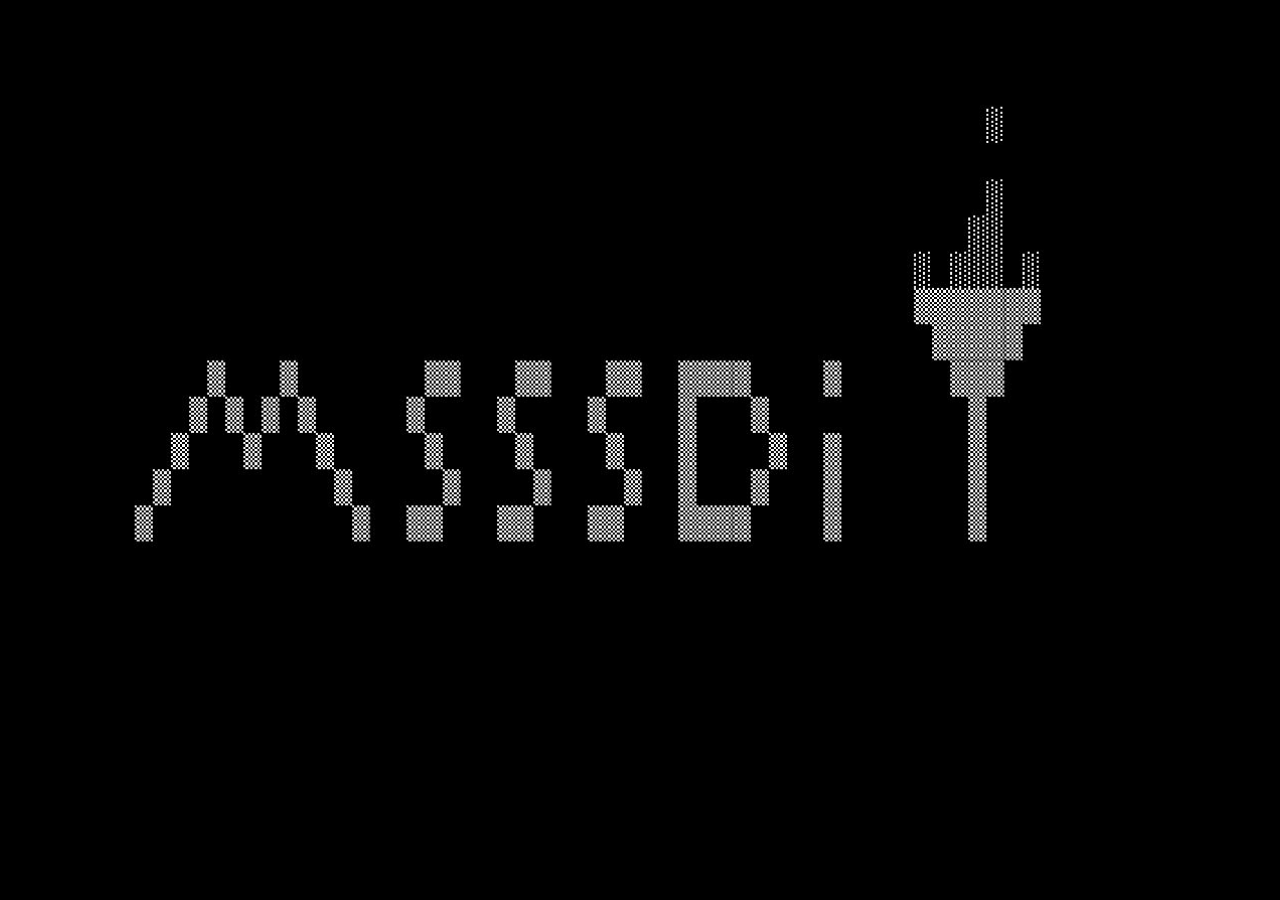
<file: index.html>
<!DOCTYPE html>
<html lang="ru">
<head>
  <meta charset="UTF-8" />
  <meta name="viewport" content="width=device-width, initial-scale=1.0"/>
  <title>MSSSDI — Мини-игры</title>
  <link rel="stylesheet" href="style.css" />
  <style>
    html {
      height: 100%;
    }
    body {
      margin: 0;
      padding: 0;
      min-height: 100vh;
      background: url('assets/images/MSSSDI.jpg') no-repeat center center fixed;
      background-size: cover;
      background-position: center;
      overflow-x: hidden;
      opacity: 0;
      animation: fadeIn 1.5s ease-out forwards;
      display: flex;
      flex-direction: column;
      justify-content: center;
      align-items: center;
      color: #1e66f5;
      font-family: 'Segoe UI', Tahoma, Geneva, Verdana, sans-serif;
      text-align: center;
      padding: 40px 20px;
      position: relative; /* 🔴 КЛЮЧЕВОЕ: для абсолютного позиционирования дочерних элементов */
    }
    @keyframes fadeIn {
      from { opacity: 0; }
      to { opacity: 1; }
    }

    /* ✅ ШАПКА — ЦЕНТР, ВЕРХ */
    header {
      position: absolute;
      top: 50px;
      left: 50%;
      transform: translateX(-50%);
      z-index: 10;
      font-size: 3.5rem;
      font-weight: 600;
      letter-spacing: 1.5px;
      color: #1e66f5;
      text-shadow: 2px 2px 6px rgba(0, 0, 0, 0.3);
      line-height: 1;
      text-align: center;
    }
    header p {
      font-size: 1.1rem;
      margin: 8px 0 0;
      color: #1e66f5;
      opacity: 0.7;
      font-weight: 300;
      text-align: center;
    }

    /* ✅ КОНТЕЙНЕР ДЛЯ ТРЁХ ИГР — ГОРИЗОНТАЛЬНО, ВЫРОВНЕНЫ ПО НИЖНЕМУ КРАЮ ТЕКСТА */
    .games-container {
      position: absolute;
      top: 40%;
      left: 50%;
      transform: translateX(-50%);
      display: flex;
      flex-direction: row;
      gap: 40px;
      align-items: flex-end; /* ✅ КЛЮЧЕВОЕ: все элементы выравниваются по нижнему краю текста */
      justify-content: center;
    }

    /* ✅ УГАДАЙ ЧИСЛО — ТОЛЬКО ТЕКСТ */
    .game-link,
    .game-link-container {
      display: flex;
      flex-direction: column;
      align-items: center;
      text-decoration: none;
      color: #1e66f5;
      transition: opacity 0.2s ease, transform 0.2s ease;
      min-height: 160px; /* ✅ ФИКСИРОВАННАЯ ВЫСОТА — ВСЕ ОДИНАКОВЫ */
      justify-content: flex-end; /* ✅ ТЕКСТ ВНИЗУ */
      padding-bottom: 10px;
    }

    .game-link:hover,
    .game-link-container:hover {
      opacity: 0.9;
      transform: translateY(-5px);
    }

    /* ✅ ИКОНКИ — ОДИНАКОВЫЙ РАЗМЕР */
    .game-icon {
      width: 120px;
      height: auto;
      margin-bottom: 10px;
      filter: brightness(1.1);
      transition: filter 0.3s ease;
    }

    .game-link-container:hover .game-icon {
      filter: brightness(1.3);
    }

    /* ✅ ТЕКСТ — ОДИНАКОВЫЙ ШРИФТ, РАЗМЕР, ОТСТУПЫ */
    .game-label,
    .game-link {
      font-size: 3.5rem;
      font-weight: bold;
      color: #1e66f5;
      text-shadow: 5px 5px 15px rgba(0, 0, 0, 0.4);
      margin: 0;
      line-height: 1;
      letter-spacing: -2px;
      white-space: nowrap;
      font-family: 'Segoe UI Black', 'Segoe UI', sans-serif;
    }

    /* ✅ ФУТЕР — ЦЕНТР, ВНИЗ */
    footer {
      position: absolute;
      bottom: 30px;
      left: 50%;
      transform: translateX(-50%);
      width: 100%;
      color: #1e66f5;
      font-size: 0.9rem;
      opacity: 0.8;
      text-align: center;
    }

    /* ✅ GIF В ПРАВОМ ВЕРХНЕМ УГЛУ — НОВЫЙ КОД */
    .top-right-gif {
      position: absolute;
      top: 20px;
      right: 20px;
      z-index: 100;
     width: 80px;
     height: auto;
     pointer-events: none;
     opacity: 0.8;
     transition: opacity 0.3s ease;
    }

    .top-right-gif:hover {
      opacity: 1;
    }

    .gif-animation {
    width: 100%;
    height: auto;
    border: none !important;
    outline: none !important;
    box-shadow: none !important;
    display: block;
    }
  </style>
</head>
<body>
  <!-- ✅ ШАПКА — ЦЕНТР -->
  <header>
    <h1>✡︎ MSSSDI ⛧</h1>
    <p>эти.... как их там....</p>
  </header>

  <!-- ✅ GIF-АНИМАЦИЯ В ПРАВОМ ВЕРХНЕМ УГЛУ -->
  <div class="top-right-gif">
    <img src="assets/images/nugget.gif" alt="Decorative Animation" class="gif-animation" />
  </div>

  <!-- ✅ ИГРЫ — ЦЕНТР, В ОДНОЙ СТРОКЕ, ВЫРОВНЕНЫ ПО НИЖНЕМУ КРАЮ ТЕКСТА -->
  <div class="games-container">
    <!-- УГАДАЙ ЧИСЛО -->
    <a href="games/guess-number.html" class="game-link">Угадай число</a>
    <!-- EARTH TAKEN -->
    <a href="games/earth-taken-menu.html" class="game-link-container">
      <img src="assets/images/EarthTaken.png" alt="Earth Taken" class="game-icon" />
      <span class="game-label">Earth Taken</span>
    </a>
  </div>

  <!-- ✅ ФУТЕР — ЦЕНТР -->
  <footer>
    <p>© 2026 MSSSDI</p>
  </footer>
</body>
</html>
</file>
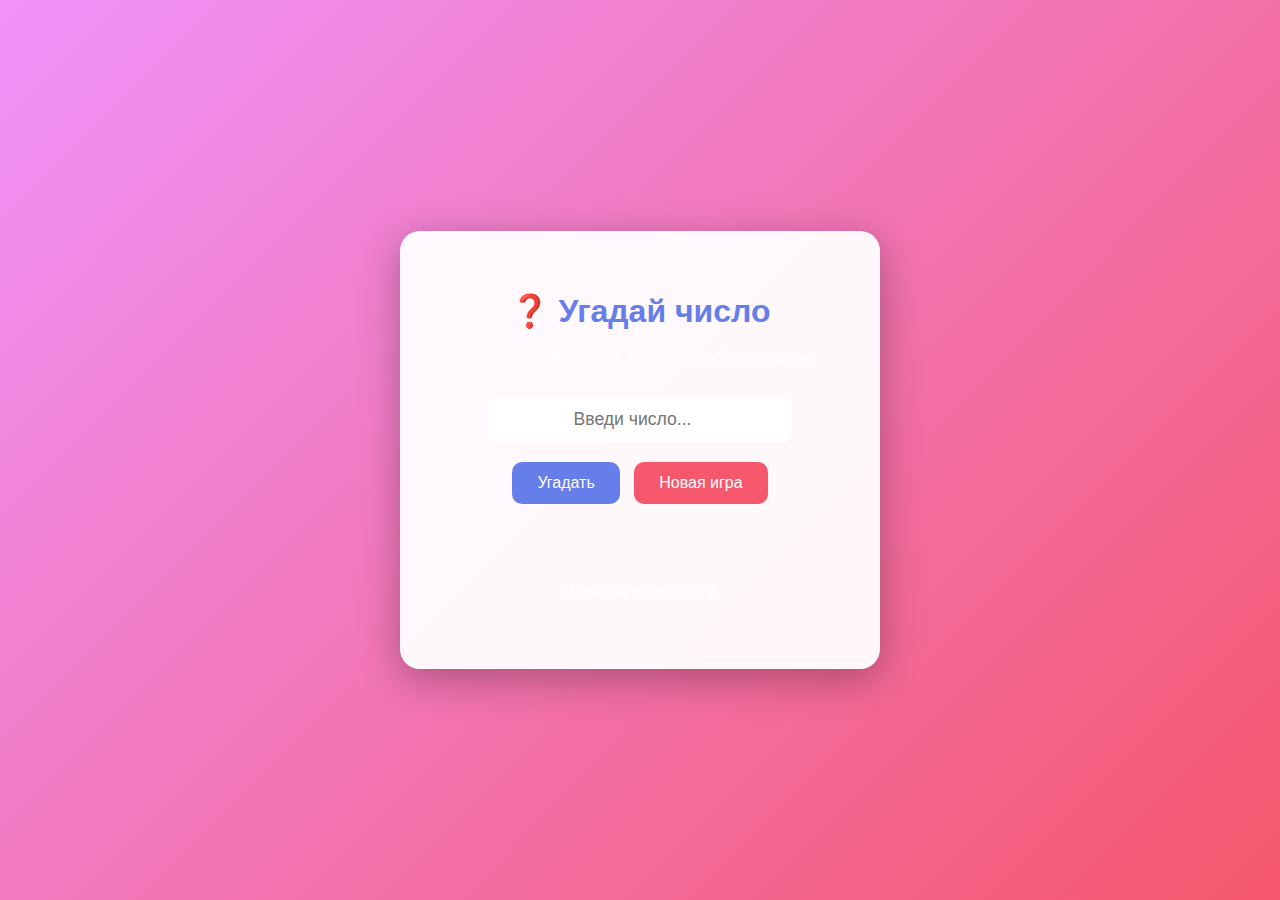
<file: games/guess-number.html>
<!DOCTYPE html>
<html lang="ru">
<head>
  <meta charset="UTF-8" />
  <meta name="viewport" content="width=device-width, initial-scale=1.0"/>
  <title>Угадай число</title>
  <link rel="stylesheet" href="guess-number.css" />
</head>
<body>
  <div class="game-container">
    <h1>❓ Угадай число</h1>
    <p>Я загадал число от 1 до 100. У тебя 7 попыток!</p>

    <input type="number" id="guess-input" min="1" max="100" placeholder="Введи число..." />
    <button id="guess-btn">Угадать</button>
    <button id="restart-btn">Новая игра</button>

    <div id="message"></div>
    <p>Попыток осталось: <span id="attempts">7</span></p>
  </div>

  <script src="guess-number.js"></script>
</body>
</html>
</file>
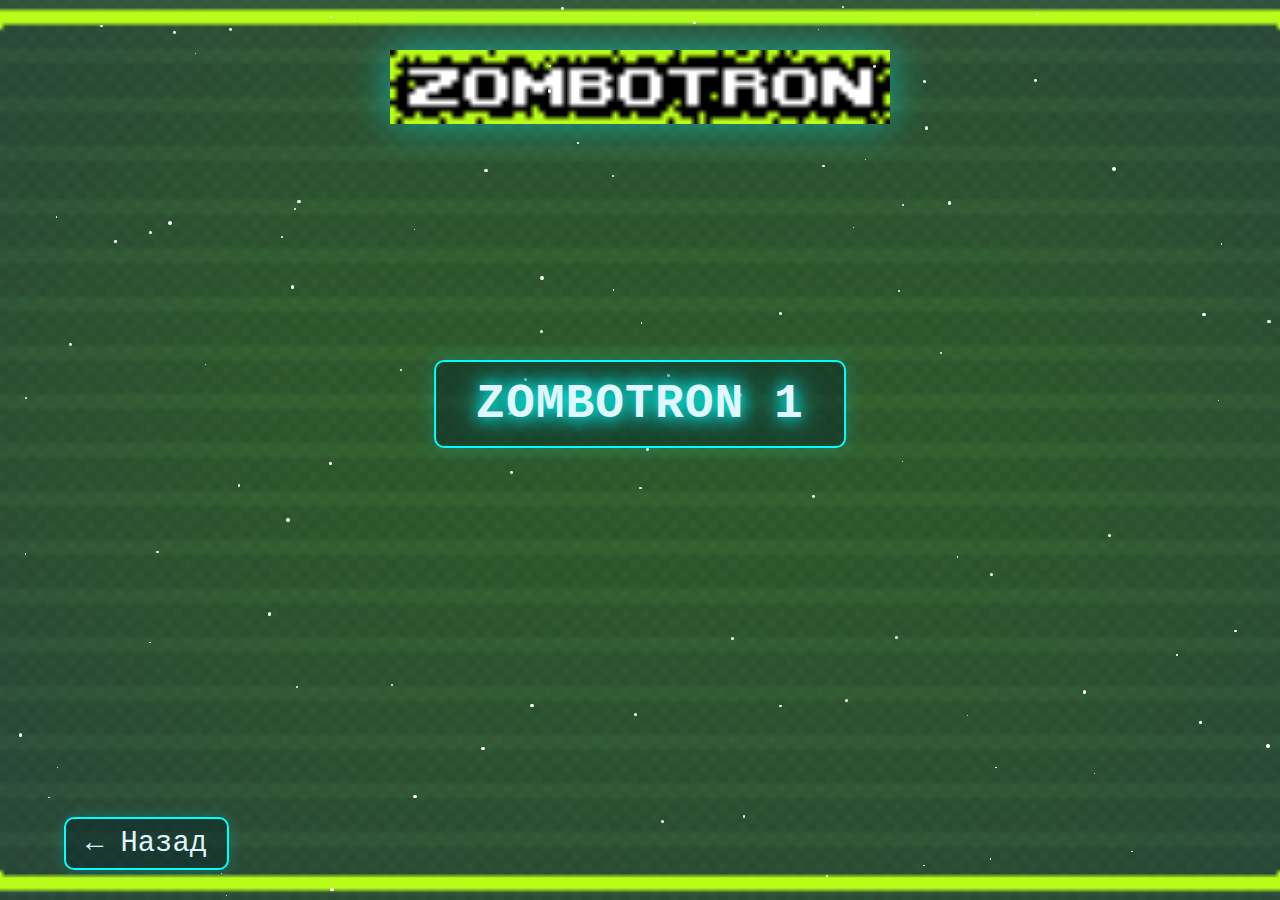
<file: games/Zombotron-menu.html>
<!DOCTYPE html>
<html lang="ru">
<head>
  <meta charset="UTF-8" />
  <meta name="viewport" content="width=device-width, initial-scale=1.0"/>
  <title>Zombotron</title>
  <link rel="stylesheet" href="../style.css" />
  <style>
    html {
      height: 100%;
    }
    body {
      margin: 0;
      padding: 0;
      min-height: 100vh;
      background: url('../assets/images/Zombotron_menu.jpg') no-repeat center center fixed;
      background-size: cover;
      color: #e0f7ff;
      font-family: 'Courier New', monospace;
      position: relative;
      overflow-x: hidden;
    }
    .menu-logo {
      position: absolute;
      top: 50px;
      left: 50%;
      transform: translateX(-50%);
      width: 70%;
      max-width: 500px;
      height: auto;
      filter: drop-shadow(0 0 20px rgba(0, 255, 255, 0.5));
      animation: float 4s ease-in-out infinite;
    }
    @keyframes float {
      0%, 100% { transform: translateX(-50%) translateY(0); }
      50% { transform: translateX(-50%) translateY(-15px); }
    }
    .game-menu {
      position: absolute;
      top: 40%;
      left: 50%;
      transform: translateX(-50%);
      display: flex;
      flex-direction: column;
      gap: 30px;
      align-items: center;
      z-index: 10;
    }
    .game-item {
      font-size: 3rem;
      font-weight: bold;
      color: #e0f7ff;
      text-shadow: 0 0 15px #00ffff, 0 0 30px #00ffff;
      padding: 15px 40px;
      border: 2px solid #00ffff;
      border-radius: 10px;
      background: rgba(0, 30, 40, 0.4);
      cursor: pointer;
      transition: all 0.3s ease;
      text-decoration: none;
      letter-spacing: 1px;
      white-space: nowrap;
      box-shadow: 0 0 20px rgba(0, 255, 255, 0.2);
    }
    .game-item:hover {
      background: rgba(0, 60, 80, 0.6);
      transform: scale(1.05);
      box-shadow: 0 0 30px rgba(0, 255, 255, 0.5);
    }
    .back-link {
      position: absolute;
      bottom: 30px;
      left: 5%;
      font-size: 1.8rem;
      color: #e0f7ff;
      text-decoration: none;
      padding: 8px 20px;
      border: 2px solid #00ffff;
      border-radius: 10px;
      background: rgba(0, 30, 40, 0.4);
      box-shadow: 0 0 15px rgba(0, 255, 255, 0.2);
      transition: all 0.3s ease;
    }
    .back-link:hover {
      background: rgba(0, 60, 80, 0.6);
      box-shadow: 0 0 25px rgba(0, 255, 255, 0.5);
    }
    .star {
      position: absolute;
      background: white;
      border-radius: 50%;
      animation: twinkle 3s infinite;
    }
    @keyframes twinkle {
      0%, 100% { opacity: 0.2; }
      50% { opacity: 1; }
    }
    footer {
      position: absolute;
      bottom: 10px;
      left: 50%;
      transform: translateX(-50%);
      color: #e0f7ff;
      font-size: 0.9rem;
      opacity: 0.7;
      text-align: center;
    }
    @media (max-width: 768px) {
      .menu-logo {
        width: 80%;
        top: 30px;
      }
      .game-item {
        font-size: 2rem;
        padding: 10px 25px;
      }
      .back-link {
        font-size: 1.5rem;
        left: 10%;
      }
    }
  </style>
</head>
<body>
  <img src="../assets/images/Zombotron_logo.png" alt="Zombotron Logo" class="menu-logo" />
  <div class="game-menu">
    <a href="zombotron-1.html" class="game-item">ZOMBOTRON 1</a>
  </div>
  <a href="../index.html" class="back-link">← Назад</a>

  <script>
    document.addEventListener("DOMContentLoaded", () => {
      const body = document.body;
      for (let i = 0; i < 100; i++) {
        const star = document.createElement("div");
        star.className = "star";
        star.style.width = `${Math.random() * 3 + 1}px`;
        star.style.height = star.style.width;
        star.style.left = `${Math.random() * 100}%`;
        star.style.top = `${Math.random() * 100}%`;
        star.style.animationDelay = `${Math.random() * 3}s`;
        body.appendChild(star);
      }
    });
  </script>
</body>
</html>
</file>
<file: games/guess-number.css>
body {
  font-family: 'Segoe UI', sans-serif;
  background: linear-gradient(135deg, #f093fb 0%, #f5576c 100%);
  min-height: 100vh;
  display: flex;
  justify-content: center;
  align-items: center;
  margin: 0;
  color: white;
}

.game-container {
  text-align: center;
  background: rgba(255,255,255,0.95);
  padding: 40px;
  border-radius: 20px;
  box-shadow: 0 10px 40px rgba(0,0,0,0.3);
  width: 90%;
  max-width: 400px;
}

.game-container h1 {
  font-size: 2rem;
  margin-bottom: 10px;
  color: #667eea;
}

.game-container p {
  margin-bottom: 25px;
  line-height: 1.6;
}

input {
  padding: 12px;
  width: 70%;
  border: none;
  border-radius: 10px;
  margin-bottom: 15px;
  font-size: 1.1rem;
  text-align: center;
}

button {
  padding: 12px 25px;
  margin: 5px;
  border: none;
  border-radius: 10px;
  font-size: 1rem;
  cursor: pointer;
  transition: background 0.3s;
}

#guess-btn {
  background: #667eea;
  color: white;
}

#restart-btn {
  background: #f5576c;
  color: white;
}

button:hover {
  opacity: 0.9;
}

#message {
  font-size: 1.3rem;
  margin: 20px 0;
  font-weight: bold;
  min-height: 30px;
}
</file>
<file: style.css>
/* =============================================
   RESET & BASE STYLES
============================================= */

* {
  margin: 0;
  padding: 0;
  box-sizing: border-box;
}

body {
  font-family: 'Segoe UI', Tahoma, Geneva, Verdana, sans-serif;
  background: linear-gradient(135deg, #0f172a, #1e293b);
  color: #e2e8f0;
  min-height: 100vh;
  display: flex;
  flex-direction: column;
  align-items: center;
  justify-content: center;
  padding: 20px;
  overflow-x: hidden;
}

h1 {
  font-size: 3rem;
  color: #60a5fa;
  text-shadow: 0 0 20px rgba(96, 165, 250, 0.5);
  margin-bottom: 40px;
  letter-spacing: -1px;
}

/* =============================================
   GAME CARD STYLES (UNIVERSAL)
============================================= */

.game-container {
  display: flex;
  flex-wrap: wrap;
  justify-content: center;
  gap: 25px;
  max-width: 1200px;
  margin-top: 20px;
}

.game-card {
  width: 200px;
  height: 200px;
  margin: 15px;
  display: flex;
  flex-direction: column;
  align-items: center;
  justify-content: center;
  background: rgba(30, 102, 245, 0.1);
  border: 2px solid #1e66f5;
  border-radius: 15px;
  padding: 15px;
  transition: all 0.4s cubic-bezier(0.25, 0.46, 0.45, 0.94);
  cursor: pointer;
  text-align: center;
  position: relative;
  overflow: hidden;
  backdrop-filter: blur(10px);
  box-shadow: 0 4px 15px rgba(30, 102, 245, 0.1);
}

.game-card:hover {
  transform: translateY(-8px) scale(1.03);
  background: rgba(30, 102, 245, 0.3);
  box-shadow: 0 12px 35px rgba(30, 102, 245, 0.4);
  border-color: #3b82f6;
}

.game-card::before {
  content: '';
  position: absolute;
  top: -50%;
  left: -50%;
  width: 200%;
  height: 200%;
  background: radial-gradient(circle, rgba(96, 165, 250, 0.3) 0%, transparent 70%);
  opacity: 0;
  transition: opacity 0.5s ease;
  z-index: -1;
}

.game-card:hover::before {
  opacity: 1;
}

.game-icon {
  width: 80px;
  height: 80px;
  margin-bottom: 12px;
  filter: drop-shadow(0 0 10px #1e66f5);
  transition: filter 0.3s ease;
  animation: glow 2s ease-in-out infinite alternate;
}

.game-icon:hover {
  filter: drop-shadow(0 0 20px #1e66f5) brightness(1.3);
}

@keyframes glow {
  from { filter: drop-shadow(0 0 10px #1e66f5); }
  to { filter: drop-shadow(0 0 25px #1e66f5) brightness(1.2); }
}

.game-card h3 {
  color: #60a5fa;
  font-size: 1.4rem;
  margin: 0;
  font-weight: 600;
  text-shadow: 0 0 8px rgba(96, 165, 250, 0.5);
  font-family: 'Segoe UI Semibold', sans-serif;
  letter-spacing: -0.5px;
}

/* =============================================
   ANIMATED TITLE (SLOW PULSE)
============================================= */

h1 {
  animation: pulse 3s ease-in-out infinite;
}

@keyframes pulse {
  0%, 100% { opacity: 1; }
  50% { opacity: 0.8; }
}

/* =============================================
   FOOTER (OPTIONAL)
============================================= */

footer {
  margin-top: 60px;
  color: #94a3b8;
  font-size: 0.9rem;
  text-align: center;
  opacity: 0.8;
}

footer a {
  color: #60a5fa;
  text-decoration: none;
}

footer a:hover {
  text-decoration: underline;
}

/* =============================================
   HIDDEN ELEMENTS (IF NEEDED)
============================================= */

.visually-hidden {
  position: absolute;
  width: 1px;
  height: 1px;
  padding: 0;
  margin: -1px;
  overflow: hidden;
  clip: rect(0, 0, 0, 0);
  white-space: nowrap;
  border: 0;
}
</file>
